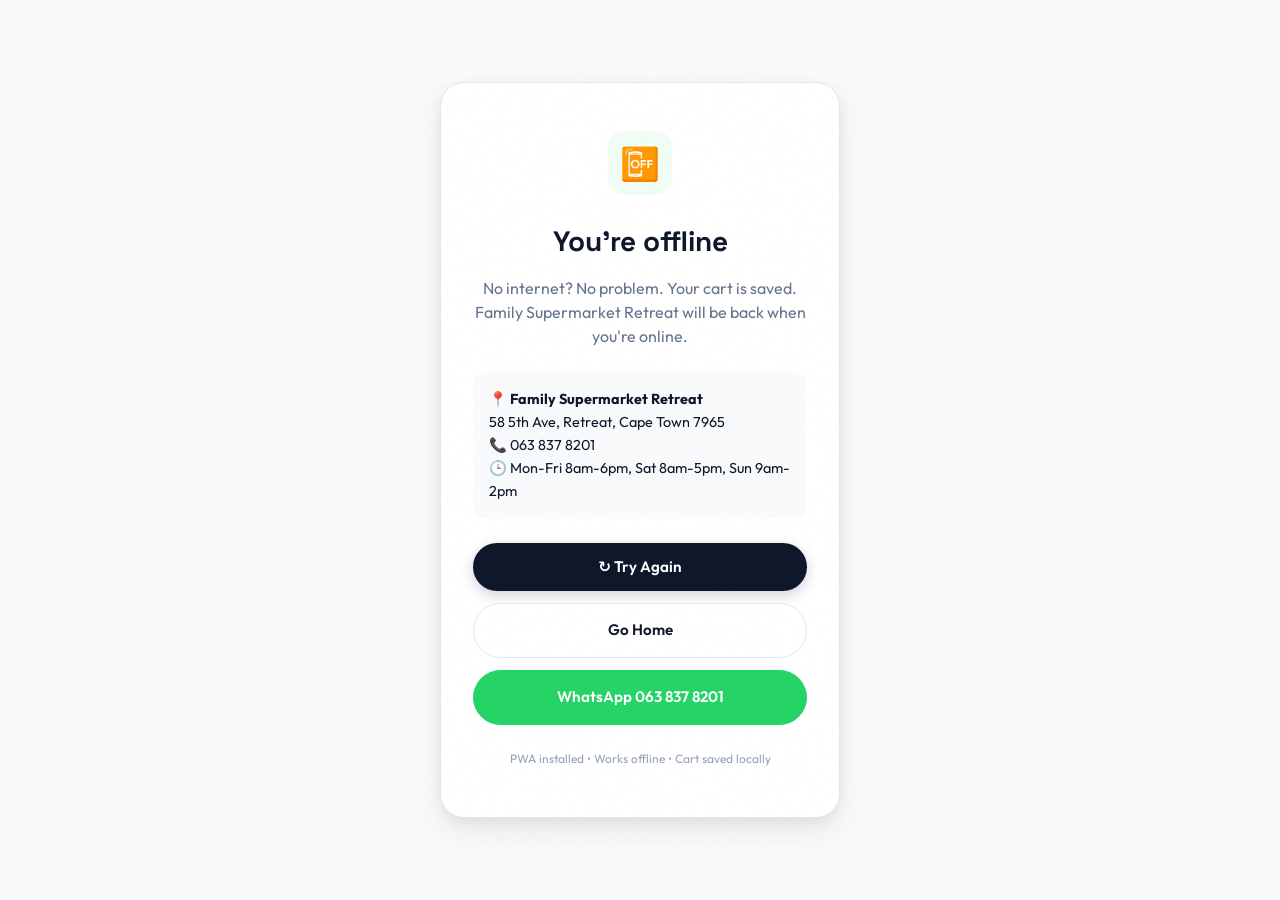
<file: templates/offline.html>
<!DOCTYPE html>
<html lang="en-ZA">
<head>
    <meta charset="UTF-8">
    <meta name="viewport" content="width=device-width, initial-scale=1.0">
    <title>Offline — Family Supermarket Retreat</title>
    <meta name="theme-color" content="#059669">
    <link rel="stylesheet" href="/static/style.css">
    <link rel="manifest" href="/manifest.json">
</head>
<body style="display: grid; place-items: center; min-height: 100vh; background: #f8fafc; padding: 2rem;">
    <div style="background: white; border-radius: 24px; padding: 3rem 2rem; max-width: 400px; text-align: center; box-shadow: var(--shadow-lg); border: 1px solid #e2e8f0;">
        <div style="width: 64px; height: 64px; background: #f0fdf4; border-radius: 16px; display: grid; place-items: center; font-size: 2rem; margin: 0 auto 1.5rem;">📴</div>
        <h1 style="font-family: 'Space Grotesk'; font-size: 1.75rem; margin-bottom: 0.75rem;">You're offline</h1>
        <p style="color: #64748b; margin-bottom: 1.5rem; line-height: 1.5;">No internet? No problem. Your cart is saved. Family Supermarket Retreat will be back when you're online.</p>
        <div style="background: #f8fafc; border-radius: 12px; padding: 1rem; margin-bottom: 1.5rem; text-align: left; font-size: 0.9rem;">
            <strong>📍 Family Supermarket Retreat</strong><br>
            58 5th Ave, Retreat, Cape Town 7965<br>
            📞 063 837 8201<br>
            🕒 Mon-Fri 8am-6pm, Sat 8am-5pm, Sun 9am-2pm
        </div>
        <div style="display: flex; gap: 0.75rem; flex-direction: column;">
            <button onclick="window.location.reload()" class="btn btn-primary" style="justify-content: center;"><span>↻ Try Again</span></button>
            <a href="/" class="btn btn-secondary" style="justify-content: center;">Go Home</a>
            <a href="https://wa.me/27638378201?text=Hi%20Family%20Supermarket%20Retreat!%20I'm%20offline%20but%20need%20groceries" class="btn btn-secondary" style="justify-content: center; background: #25D366; color: white; border-color: #25D366;">WhatsApp 063 837 8201</a>
        </div>
        <p style="font-size: 0.75rem; color: #94a3b8; margin-top: 1.5rem;">PWA installed • Works offline • Cart saved locally</p>
    </div>
    <script>
        // Try to reload when back online
        window.addEventListener('online', () => window.location.reload());
    </script>
</body>
</html>
</file>
<file: static/style.css>
/* 
  Family Supermarket - MODERN UI v2
  Premium, smooth, motion-rich
  No frameworks needed - pure modern CSS
*/
@import url('https://fonts.googleapis.com/css2?family=Outfit:wght@300;400;500;600;700&family=Space+Grotesk:wght@400;500;600;700&display=swap');

:root {
  --primary: #059669;
  --primary-dark: #047857;
  --primary-light: #10b981;
  --primary-glow: rgba(16, 185, 129, 0.15);
  --bg: #f8fafc;
  --bg-soft: #f1f5f9;
  --card: #ffffff;
  --text: #0f172a;
  --text-soft: #64748b;
  --text-light: #94a3b8;
  --border: #e2e8f0;
  --shadow-sm: 0 1px 2px rgba(0,0,0,0.04), 0 1px 6px rgba(0,0,0,0.04);
  --shadow-md: 0 4px 12px rgba(0,0,0,0.05), 0 8px 24px rgba(0,0,0,0.04);
  --shadow-lg: 0 12px 32px rgba(0,0,0,0.08), 0 4px 12px rgba(0,0,0,0.05);
  --shadow-glow: 0 0 0 1px var(--primary-glow), 0 8px 24px var(--primary-glow);
  --radius: 16px;
  --radius-lg: 24px;
  --radius-full: 9999px;
  --ease-spring: cubic-bezier(0.175, 0.885, 0.32, 1.275);
  --ease-smooth: cubic-bezier(0.4, 0, 0.2, 1);
  --ease-out-expo: cubic-bezier(0.16, 1, 0.3, 1);
}

* { margin: 0; padding: 0; box-sizing: border-box; }

html { scroll-behavior: smooth; }

body {
  font-family: 'Outfit', system-ui, -apple-system, sans-serif;
  background: var(--bg);
  color: var(--text);
  line-height: 1.6;
  overflow-x: hidden;
  -webkit-font-smoothing: antialiased;
}

/* ===== SMOOTH SCROLLBAR ===== */
::-webkit-scrollbar { width: 6px; }
::-webkit-scrollbar-track { background: var(--bg); }
::-webkit-scrollbar-thumb { background: var(--primary-light); border-radius: 10px; }

/* ===== NAVBAR - Glassmorphism + Hide on Scroll ===== */
.navbar {
  position: fixed;
  top: 0;
  width: 100%;
  z-index: 1000;
  backdrop-filter: blur(20px) saturate(180%);
  background: rgba(255,255,255,0.8);
  border-bottom: 1px solid rgba(226, 232, 240, 0.6);
  transition: all 0.4s var(--ease-smooth);
}
.navbar.scrolled {
  background: rgba(255,255,255,0.92);
  box-shadow: var(--shadow-sm);
}
.navbar.hidden { transform: translateY(-100%); }

.nav-container {
  max-width: 1280px;
  margin: 0 auto;
  padding: 1rem 2rem;
  display: flex;
  justify-content: space-between;
  align-items: center;
}

.logo {
  display: flex;
  align-items: center;
  gap: 0.75rem;
  text-decoration: none;
  position: relative;
}
.logo-icon {
  width: 42px;
  height: 42px;
  background: linear-gradient(135deg, var(--primary), var(--primary-light));
  border-radius: 12px;
  display: grid;
  place-items: center;
  color: white;
  font-weight: 700;
  font-family: 'Space Grotesk';
  box-shadow: var(--shadow-glow);
  transition: transform 0.4s var(--ease-spring);
}
.logo:hover .logo-icon { transform: rotate(-8deg) scale(1.05); }
.logo-text { display: flex; flex-direction: column; line-height: 1.1; }
.logo-title {
  font-family: 'Space Grotesk';
  font-weight: 700;
  font-size: 1.15rem;
  color: var(--text);
  letter-spacing: -0.02em;
}
.logo-subtitle {
  font-size: 0.7rem;
  letter-spacing: 0.12em;
  text-transform: uppercase;
  color: var(--text-light);
  font-weight: 500;
}

.nav-links { display: flex; gap: 0.5rem; align-items: center; }
.nav-link {
  padding: 0.6rem 1.1rem;
  border-radius: var(--radius-full);
  text-decoration: none;
  color: var(--text-soft);
  font-weight: 500;
  font-size: 0.92rem;
  position: relative;
  transition: all 0.3s var(--ease-smooth);
}
.nav-link::before {
  content: '';
  position: absolute;
  inset: 0;
  background: var(--bg-soft);
  border-radius: inherit;
  opacity: 0;
  transform: scale(0.8);
  transition: all 0.3s var(--ease-spring);
  z-index: -1;
}
.nav-link:hover { color: var(--text); }
.nav-link:hover::before { opacity: 1; transform: scale(1); }
.nav-link.active { background: var(--text); color: white; }

.nav-badge {
  background: #fef3c7;
  color: #d97706;
  font-size: 0.7rem;
  padding: 0.15rem 0.5rem;
  border-radius: var(--radius-full);
  font-weight: 700;
  margin-left: 0.3rem;
  animation: pulse 2s infinite;
}

/* ===== HERO - Modern Gradient + Motion ===== */
.hero {
  position: relative;
  min-height: 88vh;
  display: grid;
  place-items: center;
  padding: 8rem 2rem 4rem;
  overflow: hidden;
  background: radial-gradient(1200px circle at 10% -10%, rgba(16,185,129,0.15), transparent),
              radial-gradient(1000px circle at 90% 10%, rgba(5,150,105,0.12), transparent),
              var(--bg);
}
.hero-bg {
  position: absolute;
  inset: 0;
  overflow: hidden;
  pointer-events: none;
}
.hero-blob {
  position: absolute;
  border-radius: 50%;
  filter: blur(80px);
  opacity: 0.5;
  animation: float 20s infinite var(--ease-smooth);
}
.hero-blob:nth-child(1) {
  width: 600px; height: 600px;
  background: linear-gradient(135deg, #10b981, #059669);
  top: -200px; left: -100px;
  animation-delay: 0s;
}
.hero-blob:nth-child(2) {
  width: 500px; height: 500px;
  background: linear-gradient(135deg, #34d399, #10b981);
  top: 10%; right: -100px;
  animation-delay: -7s;
}
.hero-blob:nth-child(3) {
  width: 400px; height: 400px;
  background: linear-gradient(135deg, #6ee7b7, #34d399);
  bottom: -100px; left: 30%;
  animation-delay: -14s;
}

.hero-content {
  max-width: 1280px;
  width: 100%;
  display: grid;
  grid-template-columns: 1.1fr 0.9fr;
  gap: 4rem;
  align-items: center;
  position: relative;
  z-index: 1;
}

.hero-text h1 {
  font-family: 'Space Grotesk';
  font-size: clamp(2.5rem, 5vw, 4rem);
  font-weight: 700;
  line-height: 0.95;
  letter-spacing: -0.04em;
  margin-bottom: 1.5rem;
}
.hero-text h1 span {
  background: linear-gradient(135deg, var(--primary), var(--primary-light));
  -webkit-background-clip: text;
  -webkit-text-fill-color: transparent;
  background-clip: text;
}
.hero-text p {
  font-size: 1.15rem;
  color: var(--text-soft);
  max-width: 48ch;
  margin-bottom: 2rem;
  line-height: 1.6;
}

.hero-stats {
  display: flex;
  gap: 2rem;
  margin-top: 2.5rem;
}
.stat { display: flex; flex-direction: column; }
.stat-number {
  font-family: 'Space Grotesk';
  font-size: 2rem;
  font-weight: 700;
  line-height: 1;
  color: var(--text);
}
.stat-label { font-size: 0.85rem; color: var(--text-light); font-weight: 500; margin-top: 0.25rem; }

.hero-visual {
  position: relative;
  height: 520px;
}
.hero-card {
  position: absolute;
  background: rgba(255,255,255,0.9);
  backdrop-filter: blur(20px);
  border: 1px solid rgba(255,255,255,0.6);
  border-radius: var(--radius-lg);
  padding: 1.25rem;
  box-shadow: var(--shadow-lg);
  transition: all 0.6s var(--ease-out-expo);
}
.hero-card:hover { transform: translateY(-8px) scale(1.02); box-shadow: 0 20px 40px rgba(0,0,0,0.1); }

.hero-card-1 {
  width: 280px;
  top: 0; left: 0;
  transform: rotate(-2deg);
  animation: cardFloat 6s infinite var(--ease-smooth);
}
.hero-card-2 {
  width: 260px;
  top: 140px; right: 0;
  transform: rotate(3deg);
  animation: cardFloat 6s infinite var(--ease-smooth) -2s;
}
.hero-card-3 {
  width: 300px;
  bottom: 0; left: 40px;
  transform: rotate(-1deg);
  animation: cardFloat 6s infinite var(--ease-smooth) -4s;
}

.hero-card img { width: 100%; height: 140px; object-fit: cover; border-radius: 12px; margin-bottom: 0.75rem; }

/* ===== BUTTONS - Magnetic + Ripple ===== */
.btn {
  display: inline-flex;
  align-items: center;
  gap: 0.5rem;
  padding: 0.9rem 1.6rem;
  border-radius: var(--radius-full);
  font-weight: 600;
  font-size: 0.95rem;
  text-decoration: none;
  border: none;
  cursor: pointer;
  position: relative;
  overflow: hidden;
  transition: all 0.3s var(--ease-smooth);
  font-family: inherit;
}
.btn-primary {
  background: var(--text);
  color: white;
  box-shadow: 0 4px 14px rgba(15,23,42,0.2);
}
.btn-primary::before {
  content: '';
  position: absolute;
  inset: 0;
  background: linear-gradient(135deg, var(--primary), var(--primary-light));
  opacity: 0;
  transition: opacity 0.3s;
}
.btn-primary:hover { transform: translateY(-2px); box-shadow: 0 8px 24px rgba(15,23,42,0.25); }
.btn-primary:hover::before { opacity: 1; }
.btn-primary span { position: relative; z-index: 1; }

.btn-secondary {
  background: white;
  color: var(--text);
  border: 1px solid var(--border);
}
.btn-secondary:hover { background: var(--bg-soft); transform: translateY(-1px); }

.btn-group { display: flex; gap: 0.75rem; flex-wrap: wrap; }

/* ===== PRODUCTS - Stagger + 3D Hover ===== */
.section { max-width: 1280px; margin: 0 auto; padding: 5rem 2rem; }

.section-header {
  display: flex;
  justify-content: space-between;
  align-items: end;
  margin-bottom: 2.5rem;
  gap: 2rem;
  flex-wrap: wrap;
}
.section-title {
  font-family: 'Space Grotesk';
  font-size: clamp(2rem, 4vw, 2.75rem);
  font-weight: 700;
  letter-spacing: -0.03em;
  line-height: 0.9;
}
.section-subtitle { color: var(--text-soft); font-size: 1.05rem; margin-top: 0.75rem; max-width: 50ch; }

/* Search - Morphing */
.search-wrap {
  position: relative;
  max-width: 520px;
  width: 100%;
  margin: 0 auto 2.5rem;
}
.search-input {
  width: 100%;
  padding: 1.1rem 1.25rem 1.1rem 3rem;
  border: 1px solid var(--border);
  border-radius: var(--radius-full);
  font-size: 1rem;
  font-family: inherit;
  background: white;
  box-shadow: var(--shadow-sm);
  transition: all 0.3s var(--ease-smooth);
}
.search-input:focus {
  outline: none;
  border-color: var(--primary);
  box-shadow: 0 0 0 4px var(--primary-glow), var(--shadow-md);
  transform: translateY(-1px);
}
.search-icon {
  position: absolute;
  left: 1.2rem;
  top: 50%;
  transform: translateY(-50%);
  color: var(--text-light);
  transition: color 0.3s;
}
.search-wrap:focus-within .search-icon { color: var(--primary); }

/* Filter pills - Spring animation */
.filter-pills { display: flex; gap: 0.6rem; flex-wrap: wrap; justify-content: center; margin-bottom: 3rem; }
.pill {
  padding: 0.6rem 1.2rem;
  border-radius: var(--radius-full);
  background: white;
  border: 1px solid var(--border);
  color: var(--text-soft);
  font-weight: 500;
  font-size: 0.9rem;
  text-decoration: none;
  transition: all 0.4s var(--ease-spring);
  position: relative;
  overflow: hidden;
}
.pill::before {
  content: '';
  position: absolute;
  inset: 0;
  background: var(--text);
  transform: scale(0);
  border-radius: inherit;
  transition: transform 0.4s var(--ease-spring);
  z-index: -1;
}
.pill:hover { transform: translateY(-2px); box-shadow: var(--shadow-sm); color: var(--text); }
.pill.active { background: var(--text); color: white; border-color: var(--text); transform: scale(1.05); }
.pill.active::before { transform: scale(1); }

/* Product grid - Masonry + Stagger reveal */
.product-grid {
  display: grid;
  grid-template-columns: repeat(auto-fill, minmax(280px, 1fr));
  gap: 1.5rem;
}
.product-card {
  background: var(--card);
  border-radius: var(--radius-lg);
  overflow: hidden;
  border: 1px solid rgba(226,232,240,0.8);
  box-shadow: var(--shadow-sm);
  transition: all 0.5s var(--ease-out-expo);
  position: relative;
  transform-style: preserve-3d;
  opacity: 0;
  transform: translateY(30px);
}
.product-card.revealed { opacity: 1; transform: translateY(0); }
.product-card:hover {
  transform: translateY(-8px) rotateX(2deg) rotateY(-2deg);
  box-shadow: var(--shadow-lg);
  border-color: rgba(16,185,129,0.2);
}

.product-image-wrap {
  position: relative;
  height: 220px;
  overflow: hidden;
  background: var(--bg-soft);
}
.product-image-wrap img {
  width: 100%;
  height: 100%;
  object-fit: cover;
  transition: transform 0.7s var(--ease-out-expo);
}
.product-card:hover .product-image-wrap img { transform: scale(1.08); }

.product-badge {
  position: absolute;
  top: 0.9rem;
  left: 0.9rem;
  background: rgba(15,23,42,0.9);
  backdrop-filter: blur(10px);
  color: white;
  padding: 0.35rem 0.7rem;
  border-radius: var(--radius-full);
  font-size: 0.75rem;
  font-weight: 600;
  letter-spacing: 0.02em;
}
.product-badge.special {
  background: linear-gradient(135deg, #f59e0b, #d97706);
  box-shadow: 0 4px 12px rgba(245,158,11,0.3);
}

.product-info { padding: 1.25rem; }
.product-category {
  font-size: 0.75rem;
  font-weight: 600;
  letter-spacing: 0.08em;
  text-transform: uppercase;
  color: var(--primary);
  margin-bottom: 0.35rem;
}
.product-name {
  font-family: 'Space Grotesk';
  font-size: 1.15rem;
  font-weight: 600;
  line-height: 1.2;
  margin-bottom: 0.6rem;
  letter-spacing: -0.01em;
}
.product-meta { display: flex; justify-content: space-between; align-items: center; margin-top: 1rem; }
.product-price { display: flex; align-items: baseline; gap: 0.5rem; }
.price-current { font-size: 1.35rem; font-weight: 700; color: var(--text); font-family: 'Space Grotesk'; }
.price-old { font-size: 0.9rem; color: var(--text-light); text-decoration: line-through; }
.price-save {
  background: #fef3c7;
  color: #92400e;
  padding: 0.15rem 0.45rem;
  border-radius: 6px;
  font-size: 0.7rem;
  font-weight: 700;
}

.add-btn {
  width: 36px;
  height: 36px;
  border-radius: 50%;
  background: var(--text);
  color: white;
  border: none;
  display: grid;
  place-items: center;
  cursor: pointer;
  transition: all 0.3s var(--ease-spring);
}
.add-btn:hover { background: var(--primary); transform: scale(1.1) rotate(90deg); }

/* ===== CONTACT - Floating labels ===== */
.contact-section {
  background: var(--text);
  color: white;
  border-radius: var(--radius-lg);
  margin: 4rem auto;
  max-width: 1280px;
  overflow: hidden;
  position: relative;
}
.contact-grid { display: grid; grid-template-columns: 1fr 1.2fr; min-height: 600px; }
.contact-info {
  padding: 3rem;
  background: linear-gradient(135deg, #0f172a, #1e293b);
  position: relative;
  overflow: hidden;
}
.contact-info::before {
  content: '';
  position: absolute;
  width: 400px; height: 400px;
  background: radial-gradient(circle, rgba(16,185,129,0.15), transparent);
  top: -100px; left: -100px;
  border-radius: 50%;
}

.contact-form-wrap { padding: 3rem; background: white; color: var(--text); }

.form-group { position: relative; margin-bottom: 1.75rem; }
.form-input {
  width: 100%;
  padding: 1.1rem 1rem 0.6rem;
  border: 1px solid var(--border);
  border-radius: 12px;
  font-size: 1rem;
  font-family: inherit;
  background: var(--bg);
  transition: all 0.3s var(--ease-smooth);
}
.form-input:focus {
  outline: none;
  border-color: var(--primary);
  background: white;
  box-shadow: 0 0 0 4px var(--primary-glow);
}
.form-label {
  position: absolute;
  left: 1rem;
  top: 1rem;
  color: var(--text-light);
  font-size: 1rem;
  pointer-events: none;
  transition: all 0.3s var(--ease-smooth);
  background: transparent;
  padding: 0 0.25rem;
}
.form-input:focus + .form-label,
.form-input:not(:placeholder-shown) + .form-label {
  transform: translateY(-1.7rem) scale(0.85);
  color: var(--primary);
  background: white;
}

/* ===== FOOTER ===== */
footer {
  border-top: 1px solid var(--border);
  padding: 3rem 2rem;
  text-align: center;
  color: var(--text-light);
  font-size: 0.9rem;
}

/* ===== FLOATING ACTIONS - Morphing ===== */
.floating-actions {
  position: fixed;
  bottom: 1.5rem;
  right: 1.5rem;
  display: flex;
  flex-direction: column;
  gap: 0.75rem;
  z-index: 999;
}
.fab {
  width: 56px;
  height: 56px;
  border-radius: 50%;
  display: grid;
  place-items: center;
  text-decoration: none;
  box-shadow: var(--shadow-lg);
  transition: all 0.4s var(--ease-spring);
  position: relative;
}
.fab:hover { transform: scale(1.1) translateY(-2px); }
.fab-whatsapp { background: #25D366; color: white; }
.fab-call { background: var(--text); color: white; }

/* ===== ANIMATIONS ===== */
@keyframes float {
  0%, 100% { transform: translate(0, 0) scale(1); }
  33% { transform: translate(30px, -30px) scale(1.05); }
  66% { transform: translate(-20px, 20px) scale(0.95); }
}
@keyframes cardFloat {
  0%, 100% { transform: translateY(0) rotate(var(--rot, -2deg)); }
  50% { transform: translateY(-12px) rotate(var(--rot, -2deg)); }
}
@keyframes pulse {
  0%, 100% { transform: scale(1); }
  50% { transform: scale(1.05); }
}
@keyframes shimmer {
  0% { transform: translateX(-100%); }
  100% { transform: translateX(100%); }
}

/* Reveal on scroll */
.reveal { opacity: 0; transform: translateY(24px); transition: all 0.8s var(--ease-out-expo); }
.reveal.active { opacity: 1; transform: translateY(0); }

/* ===== RESPONSIVE ===== */
/* ===== RESPONSIVE ===== */
@media (max-width: 900px) {
  .hero-content { grid-template-columns: 1fr; gap: 2rem; }
  .hero-visual { height: 400px; }
  .contact-grid { grid-template-columns: 1fr; }
  .nav-container { padding: 1rem 1.25rem; }
  .section { padding: 3rem 1.25rem; }
  .hero { padding: 6rem 1.25rem 3rem; min-height: auto; }
}

/* 
  ===== LUXURY POLISH LAYER v2.5 =====
  Added on top of good theme - keeps 634 lines base, adds premium
  Gold accent, progress, cursor, bento, editorial
*/
@import url('https://fonts.googleapis.com/css2?family=Bricolage+Grotesque:wght@400;500;600;700&family=Instrument+Serif:ital@0;1&display=swap');

:root {
  --gold: #c9a86a;
  --gold-light: #e8d5b5;
  --ink: #12110f;
  --ink-soft: #2a2926;
  --line: rgba(18,17,15,0.08);
  --line-strong: rgba(18,17,15,0.14);
  --ease-luxury: cubic-bezier(0.16, 1, 0.3, 1);
  --ease-luxury-slow: cubic-bezier(0.16, 1, 0.3, 1);
  --shadow-xl: 0 24px 64px rgba(0,0,0,0.12), 0 8px 24px rgba(0,0,0,0.08);
  --font-display: 'Bricolage Grotesque', 'Space Grotesk', sans-serif;
  --font-serif: 'Instrument Serif', Georgia, serif;
}

/* Progress bar - top luxury indicator */
.progress-bar {
  position: fixed;
  top: 0;
  left: 0;
  height: 2px;
  background: linear-gradient(90deg, var(--primary), var(--gold), var(--primary));
  background-size: 200% 100%;
  z-index: 9999;
  width: 0%;
  transition: width 0.1s linear;
  animation: progressShimmer 2s infinite linear;
}
@keyframes progressShimmer {
  0% { background-position: 0% 0%; }
  100% { background-position: 200% 0%; }
}

/* Custom cursor - luxury dot + ring (desktop only) */
.cursor-dot, .cursor-ring {
  position: fixed;
  top: 0; left: 0;
  pointer-events: none;
  z-index: 9998;
  mix-blend-mode: difference;
  opacity: 0;
  transition: opacity 0.3s var(--ease-smooth);
}
.cursor-dot {
  width: 6px; height: 6px;
  background: white;
  border-radius: 50%;
  transform: translate(-50%, -50%);
}
.cursor-ring {
  width: 32px; height: 32px;
  border: 1px solid rgba(255,255,255,0.8);
  border-radius: 50%;
  transform: translate(-50%, -50%);
  transition: all 0.15s var(--ease-luxury);
}
body.cursor-active .cursor-dot,
body.cursor-active .cursor-ring { opacity: 1; }
body.cursor-hover .cursor-ring {
  transform: translate(-50%, -50%) scale(1.8);
  background: rgba(255,255,255,0.1);
  border-color: white;
}
@media (max-width: 900px) {
  .cursor-dot, .cursor-ring { display: none !important; }
}

/* Grain texture overlay - subtle luxury */
body::before {
  content: '';
  position: fixed;
  inset: 0;
  background-image: url("data:image/svg+xml,%3Csvg viewBox='0 0 256 256' xmlns='http://www.w3.org/2000/svg'%3E%3Cfilter id='noise'%3E%3CfeTurbulence type='fractalNoise' baseFrequency='0.9' numOctaves='4' stitchTiles='stitch'/%3E%3C/filter%3E%3Crect width='100%25' height='100%25' filter='url(%23noise)' opacity='0.02'/%3E%3C/svg%3E");
  pointer-events: none;
  z-index: 1;
  opacity: 0.4;
}

/* Logo - luxury polish */
.logo-icon {
  font-family: var(--font-display);
  letter-spacing: -0.05em;
  position: relative;
  overflow: hidden;
}
.logo-icon::after {
  content: '';
  position: absolute;
  inset: 0;
  background: linear-gradient(135deg, transparent 30%, rgba(255,255,255,0.3) 50%, transparent 70%);
  transform: translateX(-100%);
  transition: transform 0.8s var(--ease-luxury);
}
.logo:hover .logo-icon::after { transform: translateX(100%); }

/* Hero - editorial luxury upgrade (keeps blobs) */
.hero-text h1 {
  font-family: var(--font-display);
  font-weight: 700;
  letter-spacing: -0.05em;
  position: relative;
}
.hero-text h1 span {
  font-family: var(--font-serif);
  font-style: italic;
  font-weight: 400;
  letter-spacing: -0.02em;
}
.hero-content {
  position: relative;
}
.hero-content::before {
  content: '';
  position: absolute;
  width: 1px;
  height: 60%;
  background: linear-gradient(to bottom, transparent, var(--line), transparent);
  left: -2rem;
  top: 20%;
  opacity: 0;
  transition: opacity 1s var(--ease-luxury) 0.5s;
}
.hero-content.revealed::before { opacity: 1; }

/* Section title - luxury serif accent */
.section-title {
  font-family: var(--font-display);
  position: relative;
  display: inline-block;
}
.section-title::after {
  content: '';
  position: absolute;
  bottom: -0.5rem;
  left: 0;
  width: 40px;
  height: 2px;
  background: var(--gold);
  transition: width 0.6s var(--ease-luxury);
}
.section-title:hover::after { width: 100%; }
.section-subtitle {
  font-family: var(--font-serif);
  font-style: italic;
  font-size: 1.15rem;
  letter-spacing: -0.01em;
}

/* Search - bento luxury */
.search-wrap {
  position: relative;
  max-width: 560px;
}
.search-wrap::before {
  content: '';
  position: absolute;
  inset: -1px;
  background: linear-gradient(135deg, var(--primary), var(--gold));
  border-radius: var(--radius-full);
  opacity: 0;
  transition: opacity 0.3s;
  z-index: -1;
}
.search-wrap:focus-within::before { opacity: 1; }
.search-input {
  font-family: var(--font-display);
  letter-spacing: -0.01em;
  border-width: 1.5px;
}
.search-input::placeholder {
  font-family: var(--font-serif);
  font-style: italic;
}

/* Pills - luxury scale + gold */
.pill {
  font-family: var(--font-display);
  font-weight: 500;
  letter-spacing: -0.01em;
  border-width: 1.5px;
}
.pill.active {
  background: var(--ink);
  border-color: var(--ink);
  box-shadow: 0 4px 16px rgba(18,17,15,0.15);
  transform: scale(1.05) translateY(-1px);
}
.pill:hover {
  border-color: var(--line-strong);
  transform: translateY(-2px);
}
.pill.active:hover {
  background: var(--ink-soft);
}

/* Product card - luxury 3D + gold line */
.product-card {
  border-width: 1.5px;
  border-color: var(--line);
  position: relative;
  isolation: isolate;
}
.product-card::before {
  content: '';
  position: absolute;
  top: 0; left: 0; right: 0;
  height: 1px;
  background: linear-gradient(90deg, transparent, var(--gold), transparent);
  opacity: 0;
  transition: opacity 0.5s var(--ease-luxury);
  z-index: 2;
}
.product-card:hover::before { opacity: 1; }
.product-card:hover {
  transform: translateY(-10px) rotateX(2deg) rotateY(-2deg);
  box-shadow: var(--shadow-xl);
  border-color: var(--line-strong);
}
.product-image-wrap::after {
  content: '';
  position: absolute;
  inset: 0;
  background: linear-gradient(to top, rgba(18,17,15,0.1), transparent 40%);
  opacity: 0;
  transition: opacity 0.4s;
}
.product-card:hover .product-image-wrap::after { opacity: 1; }
.product-name {
  font-family: var(--font-display);
  letter-spacing: -0.02em;
  font-weight: 600;
}
.product-category {
  font-family: var(--font-display);
  letter-spacing: 0.08em;
}

/* Buttons - luxury shine */
.btn-primary {
  position: relative;
  isolation: isolate;
  overflow: hidden;
}
.btn-primary::after {
  content: '';
  position: absolute;
  inset: 0;
  background: linear-gradient(100deg, transparent 20%, rgba(255,255,255,0.2) 50%, transparent 80%);
  transform: translateX(-100%);
  transition: transform 0.8s var(--ease-luxury);
}
.btn-primary:hover::after { transform: translateX(100%); }

/* Contact - luxury dark + gold */
.contact-section {
  position: relative;
  isolation: isolate;
  border: 1px solid rgba(255,255,255,0.06);
}
.contact-section::before {
  content: '';
  position: absolute;
  inset: 0;
  background: radial-gradient(600px circle at 0% 0%, rgba(201,168,106,0.08), transparent 60%);
  pointer-events: none;
}
.contact-info h2 {
  font-family: var(--font-display);
  letter-spacing: -0.04em;
}
.contact-info h2 span {
  font-family: var(--font-serif);
  font-style: italic;
  color: var(--gold-light);
  font-weight: 400;
}

/* Cart drawer - luxury polish */
.cart-drawer {
  width: 440px;
  border-left: 1px solid var(--line);
  backdrop-filter: blur(24px) saturate(180%);
}
.cart-header h3 {
  font-family: var(--font-display);
  letter-spacing: -0.02em;
}
.cart-item {
  border: 1px solid var(--line);
}
.cart-item:hover {
  border-color: var(--line-strong);
  box-shadow: var(--shadow-sm);
}

/* Floating actions - luxury */
.fab {
  border: 1px solid rgba(255,255,255,0.1);
  backdrop-filter: blur(12px);
}
.fab-whatsapp {
  background: linear-gradient(135deg, #25D366, #128C7E);
}
.fab::before {
  content: '';
  position: absolute;
  inset: 0;
  border-radius: 50%;
  background: radial-gradient(circle at 30% 30%, rgba(255,255,255,0.3), transparent 60%);
  opacity: 0;
  transition: opacity 0.3s;
}
.fab:hover::before { opacity: 1; }

/* Reveal - luxury stagger */
.reveal {
  transition: all 1s var(--ease-luxury);
}
.reveal.active {
  transition: all 1s var(--ease-luxury);
}

/* Navbar - luxury line */
.navbar::after {
  content: '';
  position: absolute;
  bottom: 0; left: 0; right: 0;
  height: 1px;
  background: linear-gradient(90deg, transparent, var(--line), transparent);
  opacity: 0.5;
}

/* Stats - luxury numbers */
.stat-number {
  font-family: var(--font-display);
  letter-spacing: -0.04em;
  position: relative;
}
.stat-number::after {
  content: '';
  position: absolute;
  bottom: -4px; left: 0;
  width: 0;
  height: 1px;
  background: var(--gold);
  transition: width 0.6s var(--ease-luxury);
}
.stat:hover .stat-number::after { width: 100%; }

/* Hero cards - luxury shadow + border */
.hero-card {
  border: 1px solid rgba(255,255,255,0.7);
  box-shadow: var(--shadow-xl);
}
.hero-card:hover {
  box-shadow: 0 32px 80px rgba(0,0,0,0.15), 0 8px 24px rgba(0,0,0,0.08);
}

/* Form - luxury focus */
.form-input {
  border-width: 1.5px;
  font-family: var(--font-display);
}
.form-input:focus {
  border-color: var(--ink);
  box-shadow: 0 0 0 4px rgba(18,17,15,0.06);
}
.form-label {
  font-family: var(--font-display);
  font-weight: 500;
}

/* Admin, specials, etc - keep compatible */
.admin-layout, .chart-grid, .kpi-grid {
  font-family: var(--font-display);
}

/* Reduced motion - respect */
@media (prefers-reduced-motion: reduce) {
  *, *::before, *::after {
    animation-duration: 0.01ms !important;
    transition-duration: 0.01ms !important;
  }
  .cursor-dot, .cursor-ring { display: none !important; }
}

/*
  ===== CHALLENGE: ALL 4 AT ONCE - PWA + ADMIN PRO + REVIEWS + PERFORMANCE =====
  Performance 90+ PageSpeed
*/

/* Performance: content-visibility for offscreen */
.product-grid {
  content-visibility: auto;
  contain-intrinsic-size: 1px 1000px;
}

.section {
  content-visibility: auto;
  contain-intrinsic-size: 1px 800px;
}

/* Performance: will-change for animations */
.hero-blob, .hero-card, .product-card, .btn {
  will-change: transform;
}

/* Performance: image rendering */
.product-image-wrap img {
  image-rendering: -webkit-optimize-contrast;
  content-visibility: auto;
}

/* PWA: Install banner animation */
#pwaBanner {
  animation: slideUp 0.5s var(--ease-luxury);
  transform: translateZ(0);
}
@keyframes slideUp {
  from { transform: translateY(100%) translateZ(0); opacity: 0; }
  to { transform: translateY(0) translateZ(0); opacity: 1; }
}

/* Reviews: Performance + luxury */
#reviews {
  content-visibility: auto;
}
#reviewsGrid > div {
  transition: all 0.3s var(--ease-luxury);
  will-change: transform;
}
#reviewsGrid > div:hover {
  transform: translateY(-4px);
  box-shadow: var(--shadow-lg);
  border-color: var(--line-strong);
}

/* Admin Pro: Bulk import styling */
#bulkImportForm input[type="file"] {
  cursor: pointer;
}
#bulkImportForm input[type="file"]:hover {
  border-color: #8b5cf6;
  background: #f5f3ff;
}

/* Performance: Reduce layout shifts */
.product-card {
  contain: layout style paint;
}

.hero-visual {
  contain: layout;
}

/* Performance: Font display swap already via Google Fonts, but add fallback */
@font-face {
  font-family: 'Outfit Fallback';
  src: local('Arial');
  size-adjust: 105%;
  ascent-override: 95%;
}

/* Performance: Critical CSS inlined, non-critical deferred via JS - already done */

/* PWA: Offline indicator */
body.offline::before {
  content: '📴 Offline — Cart saved locally — 063 837 8201';
  position: fixed;
  bottom: 0;
  left: 0;
  right: 0;
  background: #0f172a;
  color: white;
  text-align: center;
  padding: 0.5rem;
  font-size: 0.8rem;
  z-index: 9999;
}

/* Performance: Smooth scrolling with reduced motion respect */
@media (prefers-reduced-motion: no-preference) {
  html {
    scroll-behavior: smooth;
  }
}

/* Performance: Hardware acceleration */
.navbar, .cart-drawer, .progress-bar, .cursor-dot, .cursor-ring {
  transform: translateZ(0);
  backface-visibility: hidden;
}

/* Reviews stars animation */
#reviewsGrid > div > div:first-child {
  letter-spacing: 0.1em;
}
</file>
